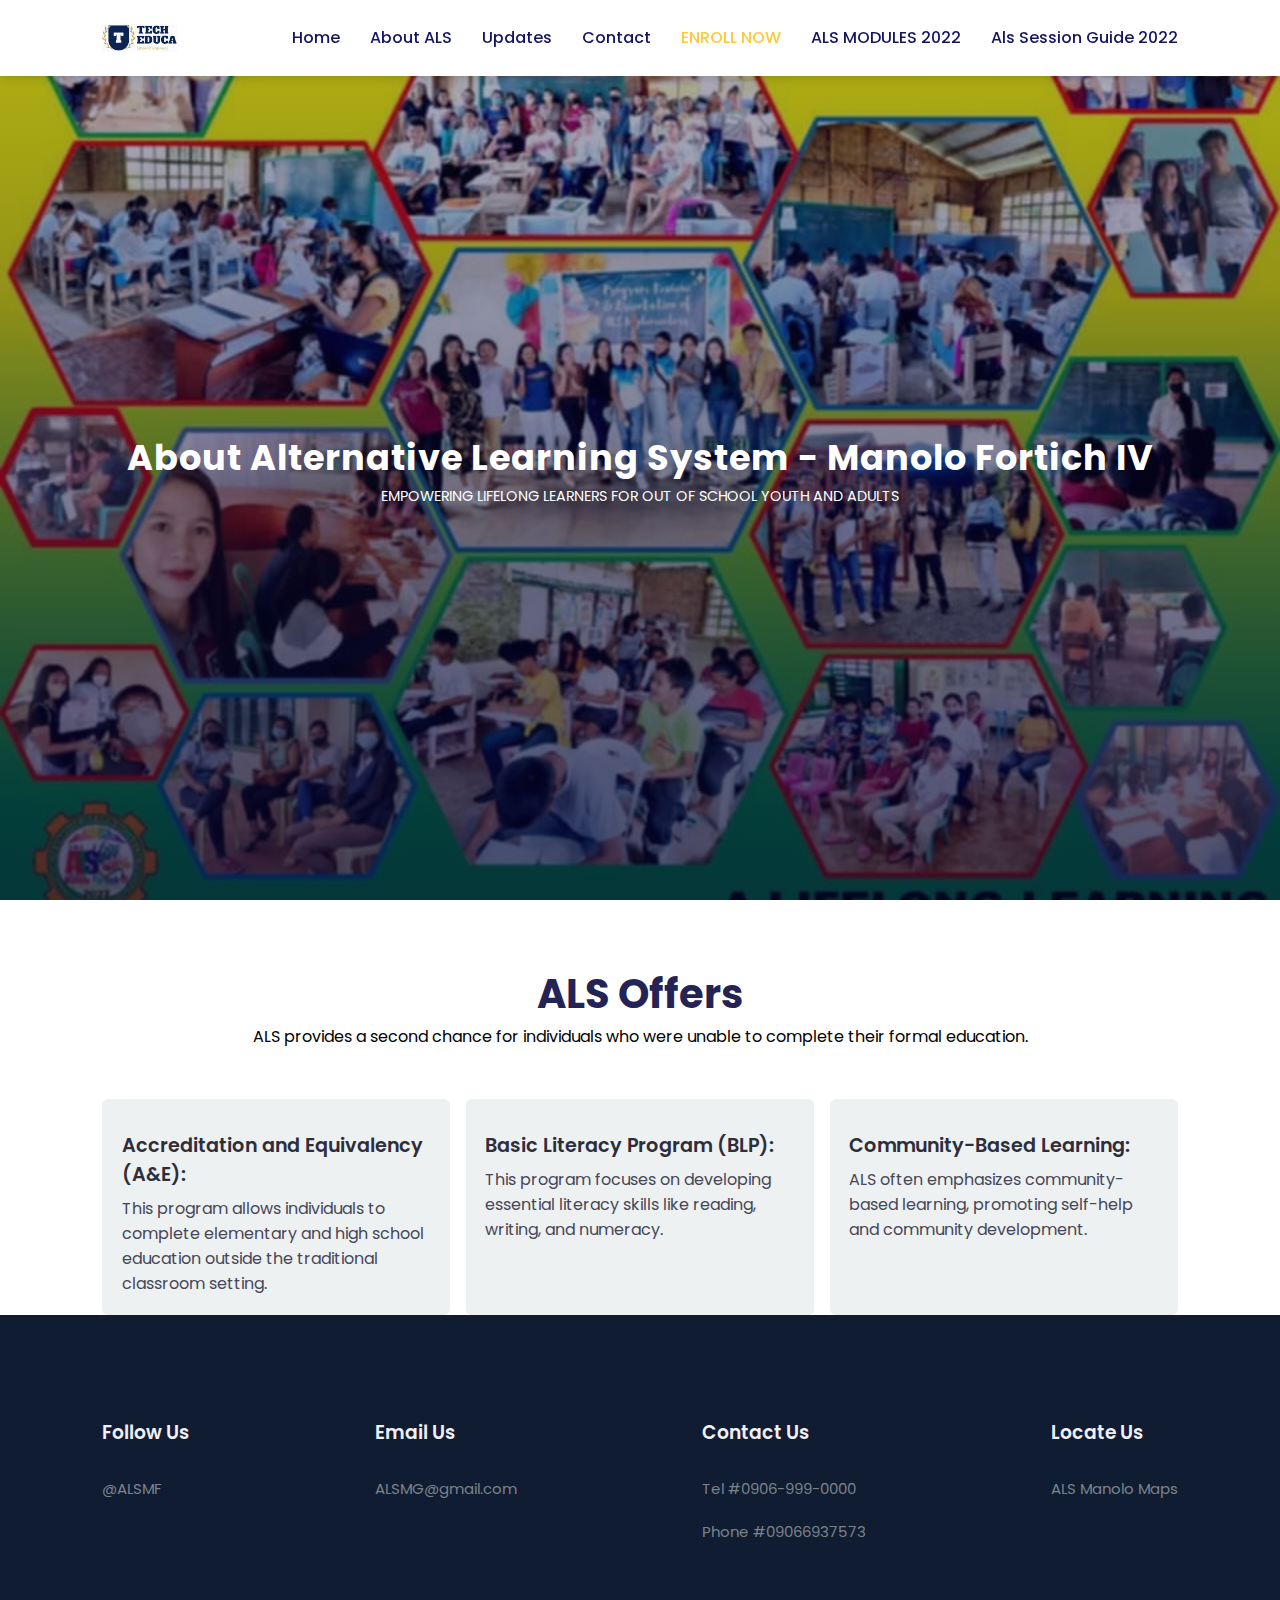
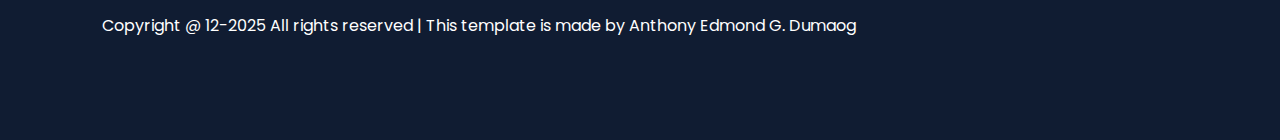
<file: aboutals.html>
<!DOCTYPE html>
<html lang="en">
<head>
	<meta charset="UTF-8">
	<meta name="viewport" content="width=device-width, initial-scale=1.0">
	<title>Education Website Template</title>

	<!-- External CSS -->
	<link rel="stylesheet" href="style.css">

	<!-- JQuery CDN link -->
	<script src="https://code.jquery.com/jquery-3.6.0.min.js" integrity="sha256-/xUj+3OJU5yExlq6GSYGSHk7tPXikynS7ogEvDej/m4=" crossorigin="anonymous"></script>

</head>
<body>
	<!-- Navigation start -->
	<nav>
		<img src="img/logo.svg" class="logo">

		<div class="navigation">
			<ul>
				<i id="menu-close" class="fas fa-times"></i>
				<li><a href="index.html">Home</a></li>
				<li><a href="aboutals.html">About ALS</a></li>
				<li><a href="update.html">Updates</a></li>
				<li><a href="contact.html">Contact</a></li>
				<li><a href="https://forms.gle/urTeN3c4XZomYAQo6" class="active">ENROLL NOW</a></li>
				<li><a href="https://drive.google.com/drive/folders/1ILmIMl2bu67l0ERqUltWZWkLJ_INCjgl?usp=drive_link">ALS MODULES 2022</a></li>
				<li><a href="https://drive.google.com/drive/folders/1BE40JIPLv5HBqJ6V3vJ9OdWXotlFIVia?usp=drive_link">Als Session Guide 2022</a></li>
			</ul>

			<img src="img/ALS_MF_4_LOGO-removebg-preview.png" id="menu-btn">
		</div>
	</nav>
	<!-- Navigation ends -->


	<!-- Hero section starts from here -->
	<section id="home">
		<h2>
			About Alternative Learning System - Manolo Fortich IV
		</h2>
		<p>EMPOWERING LIFELONG LEARNERS FOR OUT OF SCHOOL YOUTH AND ADULTS</p>
	</section>
	<!-- Hero section ends from here -->


	<!-- Features section starts from here -->
	<section id="features">
		<h1>ALS Offers</h1>
		<p>ALS provides a second chance for individuals who were unable to complete their formal education.</p>

		<div class="fea-base">
			<div class="fea-box">
				<i class="fas fa-graduation-cap"></i>
				<h3>Accreditation and Equivalency (A&E):</h3>
				<p>This program allows individuals to complete elementary and high school education outside the traditional classroom setting. </p>
			</div>

			<div class="fea-box">
				<i class="fa-solid fa-book-bookmark"></i>
				<h3>Basic Literacy Program (BLP):</h3>
				<p>This program focuses on developing essential literacy skills like reading, writing, and numeracy.</p>
			</div>

			<div class="fea-box">
				<i class="fas fa-award"></i>
				<h3>Community-Based Learning:</h3>
				<p>ALS often emphasizes community-based learning, promoting self-help and community development. </p>
			</div>
		</div>
	</section>
	<!-- Features section ends from here -->

	<!-- Footer section starts from here -->
	<footer>
		<div class="footer-col">
			<h3>Follow Us</h3>
			<li>@ALSMF</li>
		</div>

		<div class="footer-col">
			<h3>Email Us</h3>
			<li>ALSMG@gmail.com</li>
		</div>

		<div class="footer-col">
			<h3>Contact Us</h3>
			<li>Tel #0906-999-0000</li>
			<li>Phone #09066937573</li>
		</div>

		<div class="footer-col">
			<h3>Locate Us</h3>
			<li>ALS Manolo Maps</li>
		</div>

		<div class="copyright">
			<p>Copyright @ 12-2025 All rights reserved | This template is made by Anthony Edmond G. Dumaog</p>
		</div>
	</footer>
	<!-- Footer section ends from here -->

	<script>
		// Show menu links on burger click
		$('#menu-btn').click(function(){
			$('nav .navigation ul').addClass('active')
		});

		// Hide navbar on click function
		$('#menu-close').click(function(){
			$('nav .navigation ul').removeClass('active')
		});
	</script>
</body>
</html>
</file>
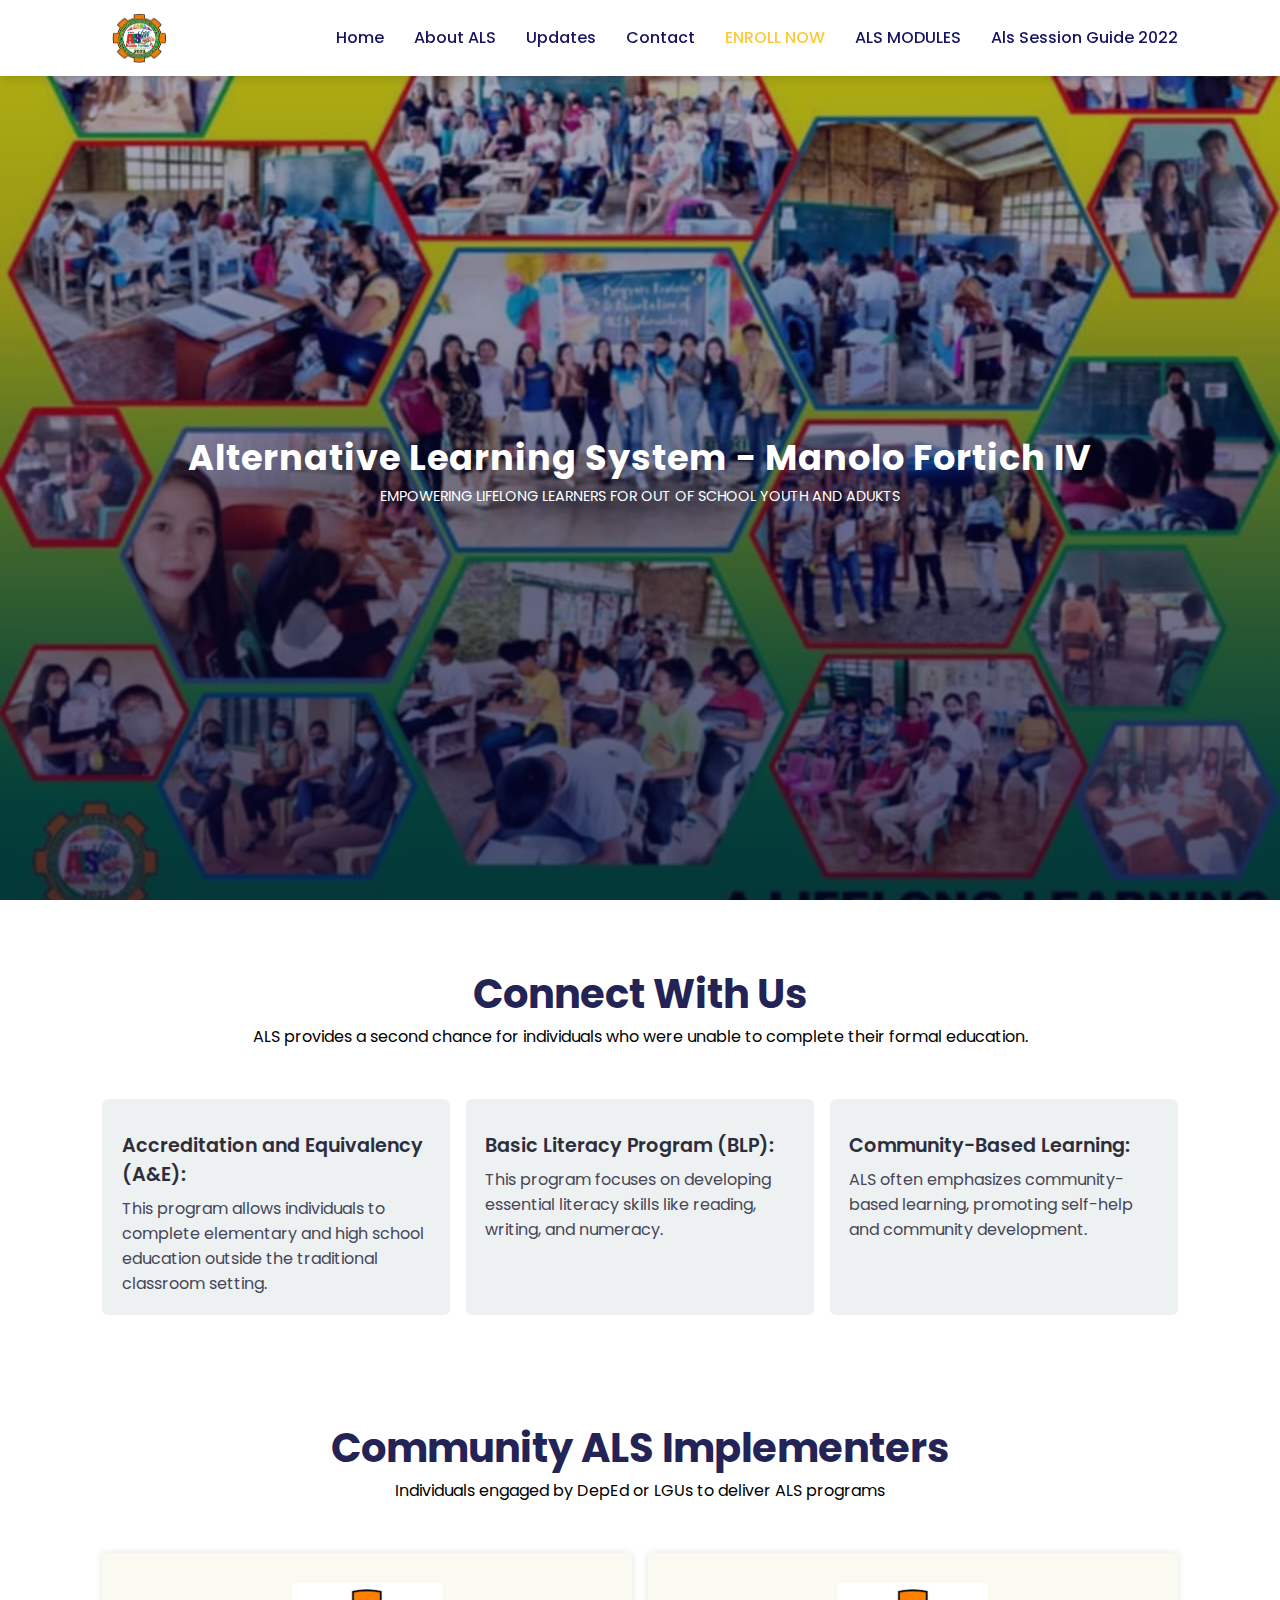
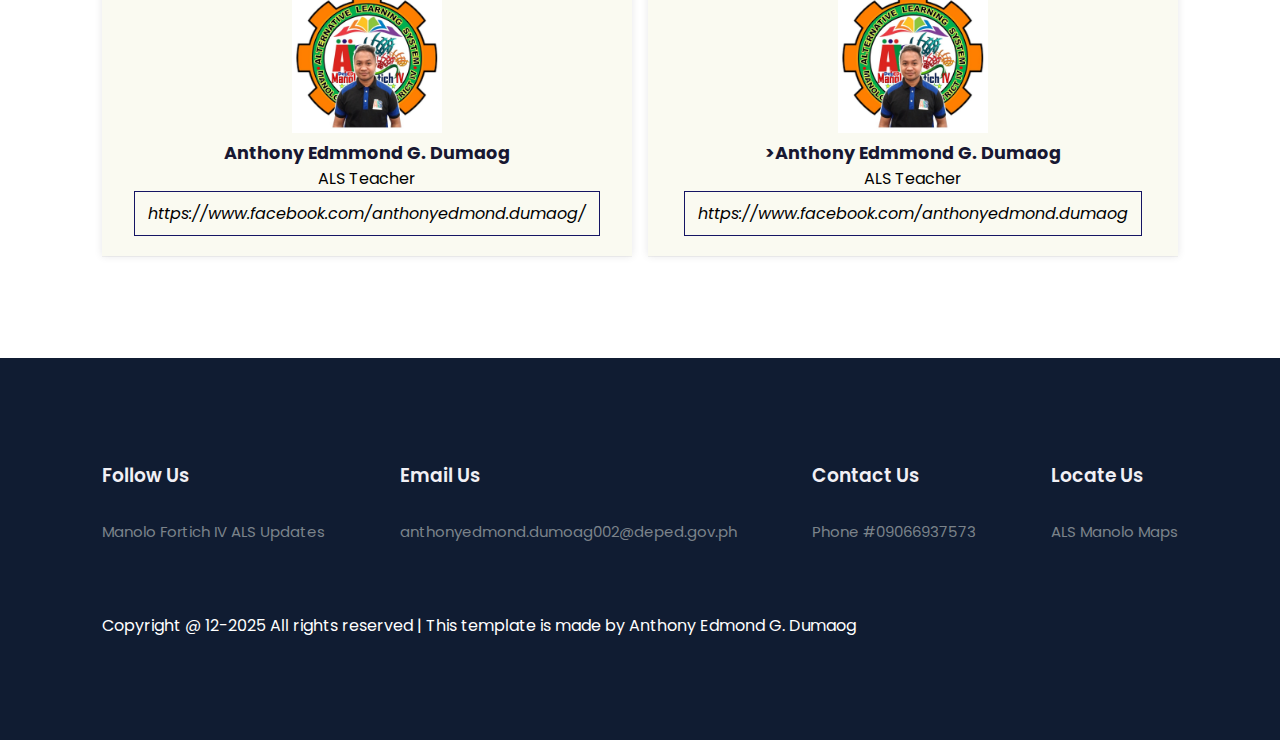
<file: contact.html>
<!DOCTYPE html>
<html lang="en">
<head>
	<meta charset="UTF-8">
	<meta name="viewport" content="width=device-width, initial-scale=1.0">
	<title>Education Website Template</title>

	<!-- External CSS -->
	<link rel="stylesheet" href="style.css">

	<!-- JQuery CDN link -->
	<script src="https://code.jquery.com/jquery-3.6.0.min.js" integrity="sha256-/xUj+3OJU5yExlq6GSYGSHk7tPXikynS7ogEvDej/m4=" crossorigin="anonymous"></script>

</head>
<body>
	<!-- Navigation start -->
	<nav>
		<img src="img/ALS_MF_4_LOGO-removebg-preview.png" class="logo">

		<div class="navigation">
			<ul>
				<i id="menu-close" class="fas fa-times"></i>
				<li><a href="index.html">Home</a></li>
				<li><a href="aboutals.html">About ALS</a></li>
				<li><a href="update.html">Updates</a></li>
				<li><a href="contact.html">Contact</a></li>
				<li><a href="https://forms.gle/urTeN3c4XZomYAQo6" class="active">ENROLL NOW</a></li>
				<li><a href="https://drive.google.com/drive/folders/1ILmIMl2bu67l0ERqUltWZWkLJ_INCjgl?usp=drive_link">ALS MODULES</a></li>
				<li><a href="https://drive.google.com/drive/folders/1BE40JIPLv5HBqJ6V3vJ9OdWXotlFIVia?usp=drive_link">Als Session Guide 2022</a></li>
			</ul>

			<img src="img/ALS_MF_4_LOGO-removebg-preview.png" id="menu-btn">
		</div>
	</nav>
	<!-- Navigation ends -->


	<!-- Hero section starts from here -->
	<section id="home">
		<h2>
		        Alternative Learning System - Manolo Fortich IV
		</h2>
		<p>EMPOWERING LIFELONG LEARNERS FOR OUT OF SCHOOL YOUTH AND ADUKTS</p>
	</section>
	<!-- Hero section ends from here -->


	<!-- Features section starts from here -->
	<section id="features">
		<h1>Connect With Us</h1>
		<p>ALS provides a second chance for individuals who were unable to complete their formal education.</p>

		<div class="fea-base">
			<div class="fea-box">
				<i class="fas fa-graduation-cap"></i>
				<h3>Accreditation and Equivalency (A&E):</h3>
				<p>This program allows individuals to complete elementary and high school education outside the traditional classroom setting. </p>
			</div>

			<div class="fea-box">
				<i class="fa-solid fa-book-bookmark"></i>
				<h3>Basic Literacy Program (BLP):</h3>
				<p>This program focuses on developing essential literacy skills like reading, writing, and numeracy.</p>
			</div>

			<div class="fea-box">
				<i class="fas fa-award"></i>
				<h3>Community-Based Learning:</h3>
				<p>ALS often emphasizes community-based learning, promoting self-help and community development. </p>
			</div>
		</div>
	</section>
	<!-- Features section ends from here -->

	<!-- Experts section starts from here -->
	<section id="experts">
		<h1>Community ALS Implementers</h1>
		<p>Individuals engaged by DepEd or LGUs to deliver ALS programs</p>
		
		<div class="expert-box">
			<div class="profile">
				<img src="img/sir.jpg"150px height = 150px width ="Teacher Anthony">
				<h6>Anthony Edmmond G. Dumaog</h6>
				<p>ALS Teacher</p>
				<div class="pro-links">
					<i class="fab fa-facebook">https://www.facebook.com/anthonyedmond.dumaog/</i>
				</div>
			</div>

			<div class="profile">
				<img src="img/sir.jpg"150px height = 150px width ="Teacher Edmond">
				<h6>>Anthony Edmmond G. Dumaog</h6>
				<p>ALS Teacher</p>
				<div class="pro-links">
					<i class="fab fa-facebook">https://www.facebook.com/anthonyedmond.dumaog</i>
				</div>
			</div>

		</div>
	</section>
	<!-- Experts section ends from here -->

	<!-- Footer section starts from here -->
	<footer>
		<div class="footer-col">
			<h3>Follow Us</h3>
			<li>Manolo Fortich IV ALS Updates</li>
		</div>

		<div class="footer-col">
			<h3>Email Us</h3>
			<li>anthonyedmond.dumoag002@deped.gov.ph</li>
		</div>

		<div class="footer-col">
			<h3>Contact Us</h3>
			
			<li>Phone #09066937573</li>
		</div>

		<div class="footer-col">
			<h3>Locate Us</h3>
			<li>ALS Manolo Maps</li>
		</div>

		<div class="copyright">
			<p>Copyright @ 12-2025 All rights reserved | This template is made by Anthony Edmond G. Dumaog</p>
		</div>
	</footer>
	<!-- Footer section ends from here -->

	<script>
		// Show menu links on burger click
		$('#menu-btn').click(function(){
			$('nav .navigation ul').addClass('active')
		});

		// Hide navbar on click function
		$('#menu-close').click(function(){
			$('nav .navigation ul').removeClass('active')
		});
	</script>
</body>
</html>
</file>
<file: style.css>
@import url('https://fonts.googleapis.com/css2?family=Inter:wght@100;200;300;400;500&family=Poppins:ital,wght@0,100;0,200;0,300;0,400;0,500;0,600;0,700;0,800;0,900;1,700;1,800;1,900&display=swap');

*
{
	margin: 0;
	padding: 0;
	box-sizing: border-box;
}

body
{
	font-family: 'Poppins', sans-serif;
}

h1
{
	font-size: 2.5rem;
	font-weight: 700;
	color: rgb(35, 35, 85);
}

span
{
	font-size: .9rem;
}

h6
{
	font-size: 1.1rem;
	color: rgb(24, 24, 49);
}


/*------------- Navigation style start ------------*/
nav
{
	position: fixed;
	width: 100%;
	background-color: #fff;
	display: flex;
	justify-content: space-between;
	align-items: center;
	padding: 1vw 8vw;
	box-shadow: 2px 2px 10px rgba(0, 0, 0, 0.15);
	z-index: 1;
}

nav .logo
{
	width: 75px;
	height: 50px;
	cursor: pointer;
}

nav .navigation
{
	display: flex;
}

#menu-btn
{
	width: 30px;
	height: 30px;
	display: none;
}

#menu-close
{
	display: none;
}

nav .navigation ul
{
	display: flex;
	justify-content: flex-end;
	align-items: center;
}

nav .navigation ul li
{
	list-style: none;
	margin-left: 30px;
}

nav .navigation ul li a
{
	text-decoration: none;
	color: rgb(21, 21, 100);
	font-size: 16px;
	font-weight: 500;
	transition: 0.3s ease;
}

nav .navigation ul li a.active,
nav .navigation ul li a:hover
{
	color: #FDC93B;

}
/*------------- Navigation style end ------------*/



/*------------- Hero section styling start --------------*/
#home
{
	background-image: linear-gradient(rgba(9, 5, 54, 0.3), rgba(5,4,46,0.7)), url("img/COVER.jpg");
	width: 100%;
	height: 100vh;
	background-size: cover;
	background-position: center center;
	display: flex;
	flex-direction: column;
	justify-content: center;
	align-items: center;
	text-align: center;
	padding-top: 40px;
}

#home h2
{
	color: #fff;
	font-size: 2.2rem;
	letter-spacing: 1px;
}

#home p
{
	width: 50%;
	color: #fff;
	font-size: 0.9rem;
	line-height: 25px;
}

#home .btn
{
	margin-top: 30px;
}

#home a
{
	text-decoration: none;
	font-size: 0.9rem;
	padding: 13px 35px;
	background-color: #fff;
	font-weight: 600;
	border-radius: 5px;
}

#home a.blue
{
	color: #fff;
	background: rgb(21, 21, 100);
	transition: 0.3s ease;
}

#home a.blue:hover
{
	color: rgb(21, 21, 100);
	background: #fff;
}

#home a.yellow
{
	color: #fff;
	background: #fdc938;
	transition: 0.3s ease;
}

#home a.yellow:hover
{
	color: rgb(21, 21, 100);
	background: #fff;
}
/*------------- Hero section styling end --------------*/


/*------------- Features section styling start -------------*/
#features
{
	padding: 5vw 8vw 0 8vw;
	text-align: center;
}

#features .fea-base
{
	display: grid;
	grid-template-columns: repeat(auto-fit, minmax(320px, 1fr));
	grid-gap: 1rem;
	margin-top: 50px;
}

#features .fea-box
{
	background: #edf1f2;
	text-align: start;
	padding: 1.2rem;
	border-radius: 6px;
}

#features .fea-box i
{
	font-size: 2.3rem;
	color: rgb(44, 44, 80);
}

#features .fea-box h3
{
	font-size: 1.2rem;
	font-weight: 600;
	color: rgb(46, 46, 59);
	padding: 13px 0 7px 0;
}

#features .fea-box p
{
	font-size: 1rem;
	font-weight: 400;
	color: rgb(70, 70, 87);
}
/*------------- Features section styling end -------------*/


/*------------- Courses section styling start ------------*/
#course
{
	padding: 8vw 8vw 8vw 8vw;
	text-align: center;
}

#course .course-box
{
	display: grid;
	grid-template-columns: repeat(auto-fit, minmax(320px, 1fr));
	grid-gap: 1rem;
	margin-top: 50px;
}

#course .courses
{
	text-align: start;
	background: #edf1f2;
	height: 100%;
	position: relative;
}

#course .courses img
{
	width: 100%;
	height: 60%;
	background-size: cover;
	background-position: center;
}

#course .courses .details
{
	padding: 15px 15px 0 15px;
}

#course .courses .details i
{
	color: #fdc93b;
	font-size: .9rem;
}

#course .courses .cost
{
	background-color: rgb(74, 74, 136);
	color: #fff;
	line-height: 70px;
	width: 70px;
	height: 70px;
	text-align: center;
	border-radius: 50%;
	position: absolute;
	right: 15px;
	bottom: 100px;
}
/*------------- Courses section styling end ------------*/


/*------------- Registration section styling start ----------*/
#registration
{
	padding: 6vw 8vw 6vw 8vw;
	background-image: linear-gradient(rgba(99,112,168,0.5), rgba(81,91,233,0.5)),url("img/signup.jpg");
	width: 100%;
	height: 100%;
	background-size: cover;
	background-position: center;
	display: flex;
	justify-content: space-between;
	align-items: center;
}

#registration .reminder, #registration .reminder h1
{
	color: #fff;
}

#registration .reminder .time
{
	display: flex;
	margin-top: 40px;
}

#registration .reminder .time .date
{
	text-align: center;
	padding: 13px 33px;
	background: rgba(255, 255, 255, 0.25);
	backdrop-filter: blur(4px);
	box-shadow: 0 8px 32px 0 rgba(31, 38, 135, 0.37);
	border-radius: 10px;
	margin: 0 5px 10px 5px;
	border: 1px solid rgba(255, 255, 255, 0.18);
	font-size: 1.1rem;
	font-weight: 600;
}

#registration .form
{
	background: #fff;
	border-radius: 8px;
	display: flex;
	flex-direction: column;
	padding: 40px;
	box-shadow: 0 8px 32px 0 rgba(31, 38, 135, 0.37);
}

#registration .form input
{
	margin: 15px 0;
	padding: 15px 10px;
	border: 1px solid rgb(84, 40, 241);
	outline: none;
}

#registration .form input::placeholder
{
	color: #413c3c;
	font-weight: 500;
	font-size: 0.9rem;
}

#registration .form .btn
{
	margin-top: 20px;
}

#registration .form a.yellow
{
	text-decoration: none;
	font-size: 0.9rem;
	padding: 13px 35px;
	background-color: #fff;
	font-weight: 600;
	border-radius: 5px;
	color: #fff;
	background: #fdc938;
	transition: 0.3s ease;
}

#registration .form a.yellow:hover
{
	color: rgb(21, 21, 100);
	background: #fff;
}
/*------------- Registration section styling end ----------*/



/*------------- Experts section styling starts ----------*/
#experts
{
	padding: 8vw 8vw 8vw 8vw;
	text-align: center;
}

#experts .expert-box
{
	display: grid;
	grid-template-columns: repeat(auto-fit, minmax(250px, 1fr));
	grid-gap: 1rem;
	margin-top: 50px;
}

#experts .expert-box .profile
{
	background: #fafaf1;
	padding: 30px 10px;
	box-shadow: rgba(17, 17, 26, 0.05) 0px 1px 0px, rgba(17, 17, 26, 0.1) 0px 0px 8px;
}

#experts .expert-box .profile:hover
{
	box-shadow: rgba(0, 0, 0, 0.1) 0px 10px 50px;
}

.pro-links
{
	margin-top: 10px;
}

.pro-links i
{
	padding: 10px 13px;
	border: 1px solid rgb(21, 21, 100);
	cursor: pointer;
	transition: 0.3s ease;
}

.pro-links i:hover
{
	background: rgb(21, 21, 100);
	color: #fff;
}
/*------------- Experts section styling ends ----------*/



/*------------- Footer section styling starts ------------*/
footer
{
	padding: 8vw;
	background-color: #101c32;
	display: flex;
	justify-content: space-between;
	align-items: flex-start;
	flex-wrap: wrap;
}

footer .footer-col
{
	padding-bottom: 40px;
}

footer h3
{
	color: rgb(241, 240, 245);
	font-weight: 600;
	padding-bottom: 20px;
}

footer li
{
	list-style: none;
	color: #7b838a;
	padding: 10px 0;
	font-size: 15px;
	cursor: pointer;
	transition: 0.3s ease;
}

footer li:hover
{
	color: rgb(241, 240, 245);
}

footer p
{
	color: #7b838a;
}

footer .subscribe
{
	margin-top: 20px;
}

footer input
{
	width: 220px;
	padding: 15px 12px;
	background: #334F6C;
	border: none;
	outline: none;
	color: #fff;
}

footer .subscribe a
{
	text-decoration: none;
	font-size: 0.9rem;
	padding: 12px 15px;
	background-color: #fff;
	font-weight: 600;
}

footer .subscribe a.yellow
{
	color: #fff;
	background: #fdc93b;
	transition: 0.3s ease;
}

footer .subscribe a.yellow:hover
{
	color: rgb(21, 21, 100);
	background: #fff;
}

footer .copyright
{
	margin-top: 20px;
	width: 100%;
	display: flex;
	justify-content: space-between;
	align-items: center;
	flex-wrap: wrap;
}

footer .copyright p, footer .copyright p > a
{
	color: #fff;
	text-decoration: none;
}

footer .copyright .pro-links
{
	margin-top: 0px;
}

footer .copyright .pro-links i
{
	background-color: #5f7185;
	color: #fff;
}

footer .copyright .pro-links i:hover
{
	background: #fdc93b;
	color: #2c2c2c;
}
/*------------- Footer section styling ends ------------*/



/*---------------------------------------------------------*/
/*-------------------- Ipad screen styling ----------------*/
/*---------------------------------------------------------*/
@media screen and (max-width: 789px)
{
	nav
	{
		padding: 15px 20px;
	}

	nav img
	{
		width: 130px;
	}

	#menu-btn
	{
		display: initial;
	}

	#menu-close
	{
		display: initial;
		font-size: 1.6rem;
		color: #fff;
		padding: 30px 0 20px 20px;
	}

	nav .navigation ul
	{
		position: absolute;
		top: 0;
		right: -220px;
		display: flex;
		flex-direction: column;
		justify-content: flex-start;
		align-items: flex-start;
		width: 220px;
		height: 100vh;
		background: rgba(17, 20, 104, 0.45);
		backdrop-filter: blur(4.5px);
		border: 1px solid rgba(255, 255, 255, 0.18);
		transition: 0.3s ease-in;
	}

	nav .navigation ul.active
	{
		right: 0;
	}

	nav .navigation ul li
	{
		padding: 20px 0 20px 40px;
		margin-left: 0;
	}

	nav .navigation ul li a
	{
		color: #fff;
	}

	#home
	{
		padding: 0px;
	}

	#home p
	{
		width: 90%;
	}

	#features
	{
		padding: 8vw 4vw 0 4vw;
	}

	#course
	{
		padding: 8vw 4vw 8vw 4vw;
	}

	#registration
	{
		padding: 6vw 4vw 6vw 4vw;
		gap: 2.2rem;
	}

	#registration .reminder .time
	{
		display: flex;
		justify-content: space-between;
		flex-wrap: wrap;
		margin-top: 40px;
	}

	#experts
	{
		padding: 8vw 4vw 6vw 4vw;
	}

	footer .copyright .pro-links
	{
		margin-top: 20px;
	}
}


@media screen and (max-width: 475px)
{
	#registration
	{
		flex-direction: column;
	}

	.reminder p, .reminder h1
	{
		text-align: center;
	}

	.reminder h1
	{
		font-size: 1.8rem;
	}

	#registration .reminder .time
	{
		justify-content: space-evenly;
		margin-top: 20px;
	}
}
</file>
